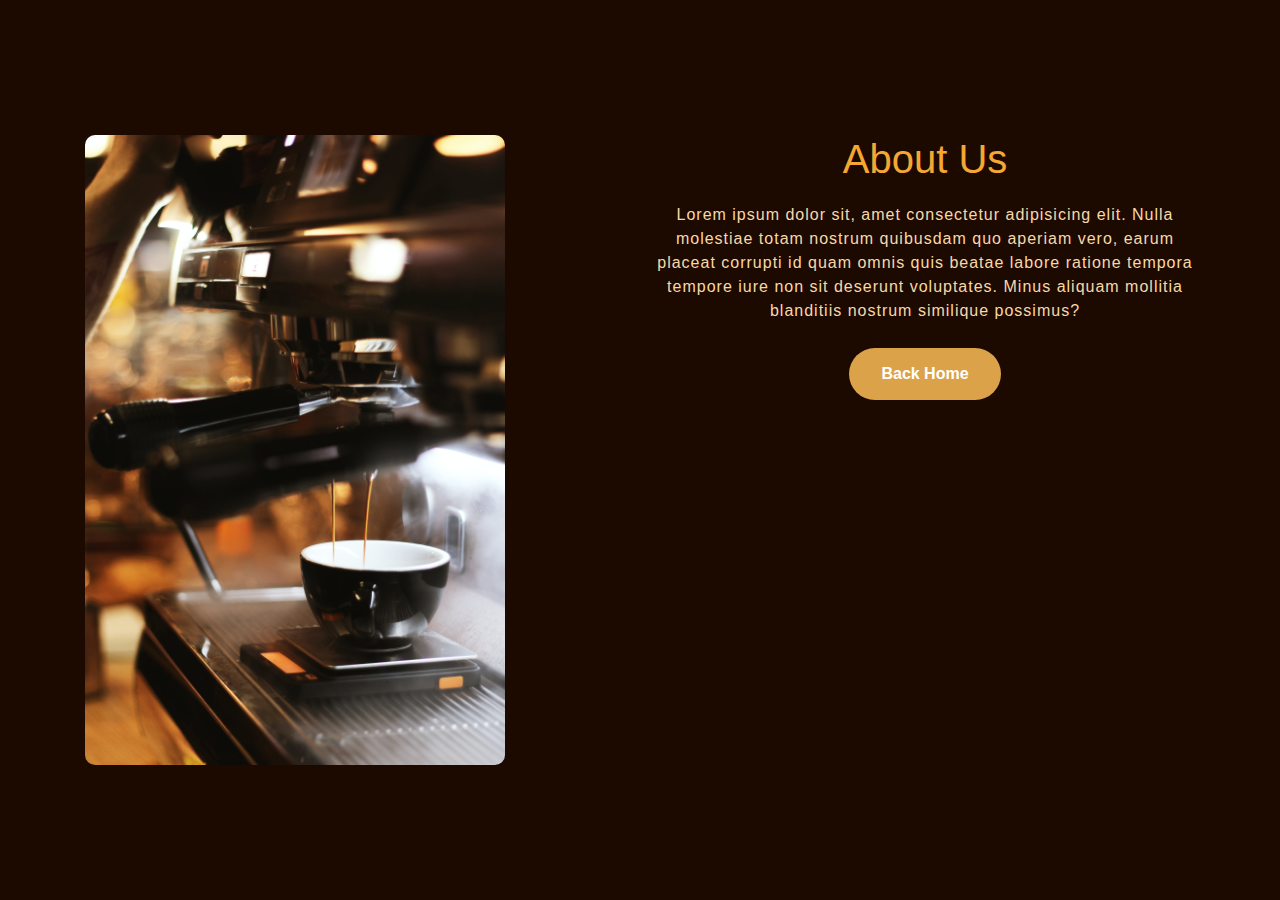
<file: About.html>
<!DOCTYPE html>
<html lang="en">

<head>
    <meta charset="UTF-8">
    <meta name="viewport" content="width=device-width, initial-scale=1.0">
    <title>About</title>
    <link rel="stylesheet" href="https://maxcdn.bootstrapcdn.com/bootstrap/4.0.0/css/bootstrap.min.css">
    <link rel="stylesheet" href="about.css">
</head>

<body>

    <section class="about">
        <div class="container">
            <div class="row">
                <div class="col-md-6">
                    <img src="images/about.jpg" alt="about photo" class="img-fluid">
                </div>
                <div class="col-md-6">
                    <div class="about-text">
                        <h1>About Us</h1>
                        <p>Lorem ipsum dolor sit, amet consectetur adipisicing elit. Nulla molestiae totam nostrum
                            quibusdam quo aperiam vero, earum placeat corrupti id quam omnis quis beatae labore ratione
                            tempora tempore iure non sit deserunt voluptates. Minus aliquam mollitia blanditiis nostrum
                            similique possimus?</p>
                        <button><a href="index.html">Back Home</a></button>
                    </div>
                </div>
            </div>
        </div>
    </section>

    <script src="https://code.jquery.com/jquery-3.2.1.slim.min.js"></script>
    <script src="https://cdnjs.cloudflare.com/ajax/libs/popper.js/1.12.9/umd/popper.min.js"></script>
    <script src="https://maxcdn.bootstrapcdn.com/bootstrap/4.0.0/js/bootstrap.min.js"></script>
</body>

</html>
</file>
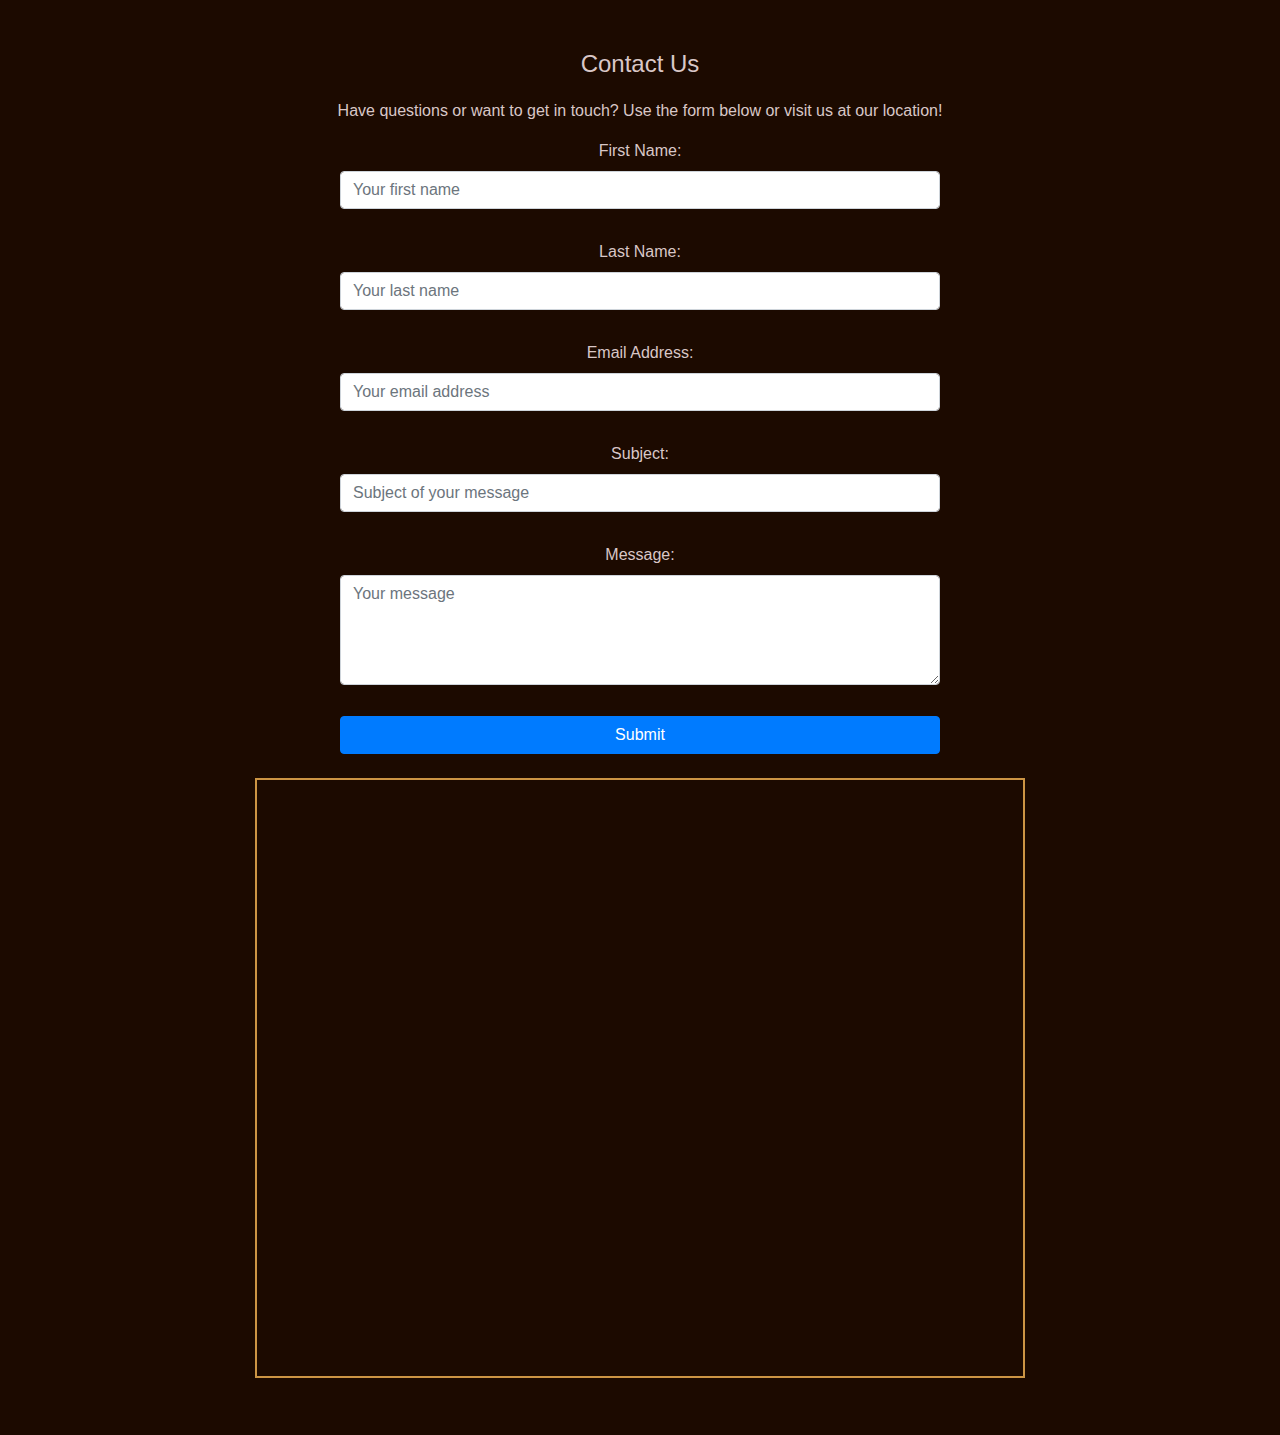
<file: Contact.html>
<!DOCTYPE html>
<html lang="en">
<head>
    <meta charset="UTF-8">
    <meta name="viewport" content="width=device-width, initial-scale=1.0">
    <title>Contact</title>
    <link rel="stylesheet" href="https://stackpath.bootstrapcdn.com/bootstrap/4.3.1/css/bootstrap.min.css">
    <link rel="stylesheet" href="contact.css">
    <script src="contact.js" defer></script>
</head>
<body>

    <section class="contact">
        <div class="container">
            <h2>Contact Us</h2>

            <p>Have questions or want to get in touch? Use the form below or visit us at our location!</p>

            <div class="contact-form" id="error">
                <form action="/" id="form" method="POST" novalidate class="needs-validation">
                    <div class="form-group">
                        <label for="firstName">First Name:</label>
                        <input type="text" class="form-control" id="firstName" name="firstName" placeholder="Your first name" required="required">
                        <span class="error-message" id="firstNameError"></span>
                    </div>

                    <div class="form-group">
                        <label for="lastName">Last Name:</label>
                        <input type="text" class="form-control" id="lastName" name="lastName" placeholder="Your last name" required="required">
                        <span class="error-message" id="lastNameError"></span>
                    </div>

                    <div class="form-group">
                        <label for="email">Email Address:</label>
                        <input type="email" class="form-control" id="email" name="email" placeholder="Your email address" required="required">
                        <span class="error-message" id="emailError"></span>
                    </div>

                    <div class="form-group">
                        <label for="subject">Subject:</label>
                        <input type="text" class="form-control" id="subject" name="subject" placeholder="Subject of your message" required="required">
                        <span class="error-message" id="subjectError"></span>
                    </div>

                    <div class="form-group">
                        <label for="message">Message:</label>
                        <textarea id="message" name="message" rows="4" class="form-control" placeholder="Your message" required="required"></textarea>
                        <span class="error-message" id="messageError"></span>
                    </div>

                    <button type="submit" class="btn btn-primary ">Submit</button>
                </form>
            </div>

            <div class="map mt-4">
                <iframe src="https://www.google.com/maps/embed?pb=!1m18!1m12!1m3!1d347.7067717957852!2d24.148251674889973!3d45.79815561498936!2m3!1f0!2f0!3f0!3m2!1i1024!2i768!4f13.1!3m3!1m2!1s0x474c67ef5f019b03%3A0x9d4d597dc09adf88!2sLocal!5e0!3m2!1sro!2sro!4v1701205153461!5m2!1sro!2sro" width="100%" height="600" style="border:2px solid #CC9544;" allowfullscreen="" loading="lazy" referrerpolicy="no-referrer-when-downgrade"></iframe>
            </div>
        </div>
    </section>

    <script src="https://code.jquery.com/jquery-3.3.1.slim.min.js"></script>
    <script src="https://cdnjs.cloudflare.com/ajax/libs/popper.js/1.14.7/umd/popper.min.js"></script>
    <script src="https://stackpath.bootstrapcdn.com/bootstrap/4.3.1/js/bootstrap.min.js"></script>
</body>
</html>
</file>
<file: about.css>
* {
    margin: 0;
    padding: 0;
    box-sizing: border-box;
}

body {
    font-family: sans-serif;
    background-color: #1C0A00;
}

.about {
    width: 100%;
    padding: 78px 0px;
    height: 100vh;
    display: flex;
    justify-content: center;
    align-items: center;
}

.about img {
    height: auto;
    width: 420px;
    border-radius: 10px;
}

.main {
    width: 90%;
    max-width: 1200px;
    margin: 0 auto;
    display: flex;
    flex-direction: column;
    align-items: center;
    max-width: 95%;
}

.about-text {
    text-align: center;
}

.about-text h1 {
    color: #f5a734;
    font-size: 40px;
    text-transform: capitalize;
    margin-bottom: 20px;
}

.about-text p {
    color: #f8d8a9;
    letter-spacing: 1px;
    line-height: 24px;
    font-size: 16px;
    margin-bottom: 25px;
}

button {
    background: #dca24a;
    color: rgb(244, 196, 196);
    text-decoration: none;
    border: 2px solid transparent;
    font-weight: bold;
    padding: 12px 30px;
    border-radius: 30px;
    transition: .4s;
}

button a {
    text-decoration: none;
    color: white;
}
button a:hover {
    text-decoration: none;
    color: white;
}

button:hover {
    background: transparent;
    border: 1px solid #CC9544;
    cursor: pointer;
}
</file>
<file: contact.css>
body {
    font-family: Arial, sans-serif;
    background-color: #f4f4f4;
    margin: 0;
    padding: 0;
    color: rgb(217, 199, 199);
}

.container {
    max-width: 800px;
    margin: 0 auto;
    text-align: center;
}

.contact {
    padding: 50px 20px;
    background: #1C0A00;
}

h2 {
    font-size: 24px;
    margin-bottom: 20px;
    color: rgb(217, 199, 199); 
}

.contact-form {
    max-width: 600px;
    margin: 0 auto;
}

form {
    display: grid;
    grid-gap: 15px;
}

label {
    font-size: 16px;
}

input,
textarea {
    width: 100%;
    padding: 10px;
    box-sizing: border-box;
}

button {
    background-color: #603601;
    color: #fff;
    border: none;
    padding: 12px 20px;
    font-size: 16px;
    cursor: pointer;
    transform: .3;
}

button:hover {
    background-color: #8f5207;
}

.map {
    margin-top: 30px;
}

.error {
    color: red;
}

.error-message {
    color: red;
}
</file>
